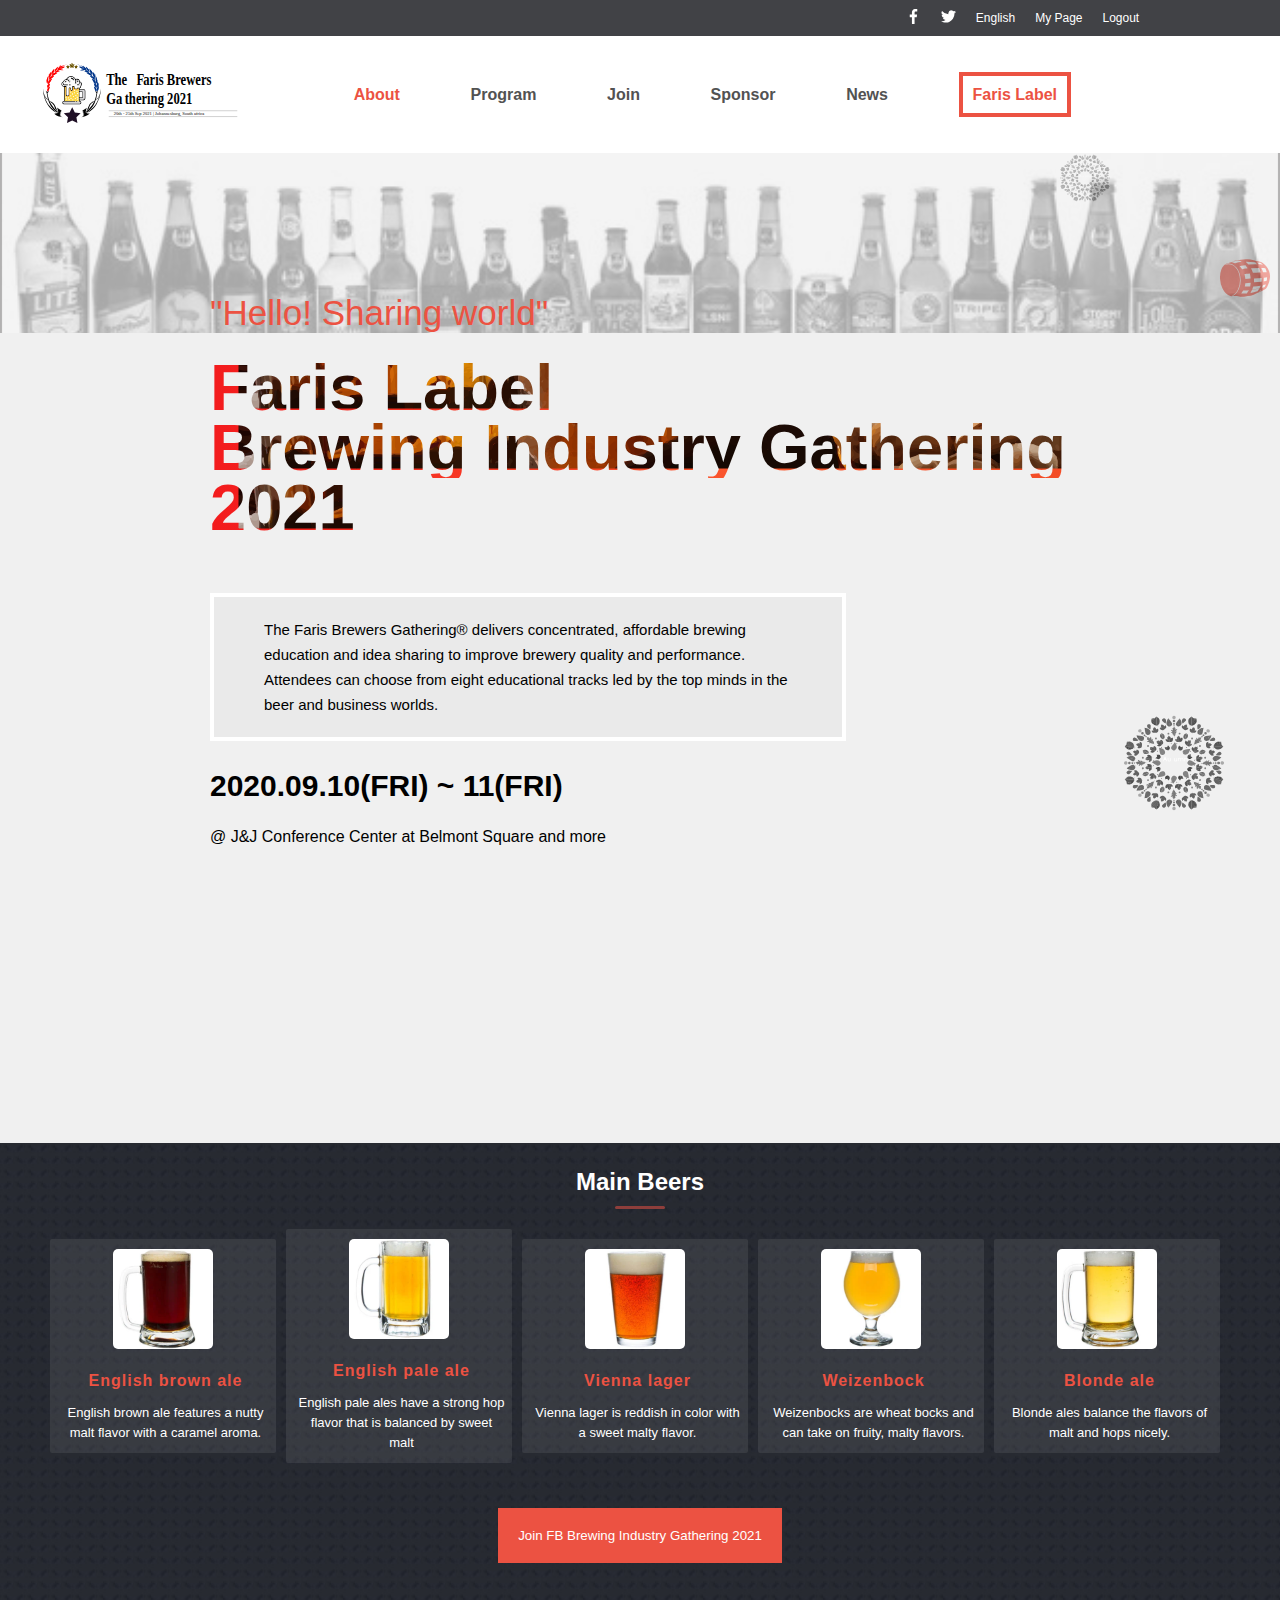
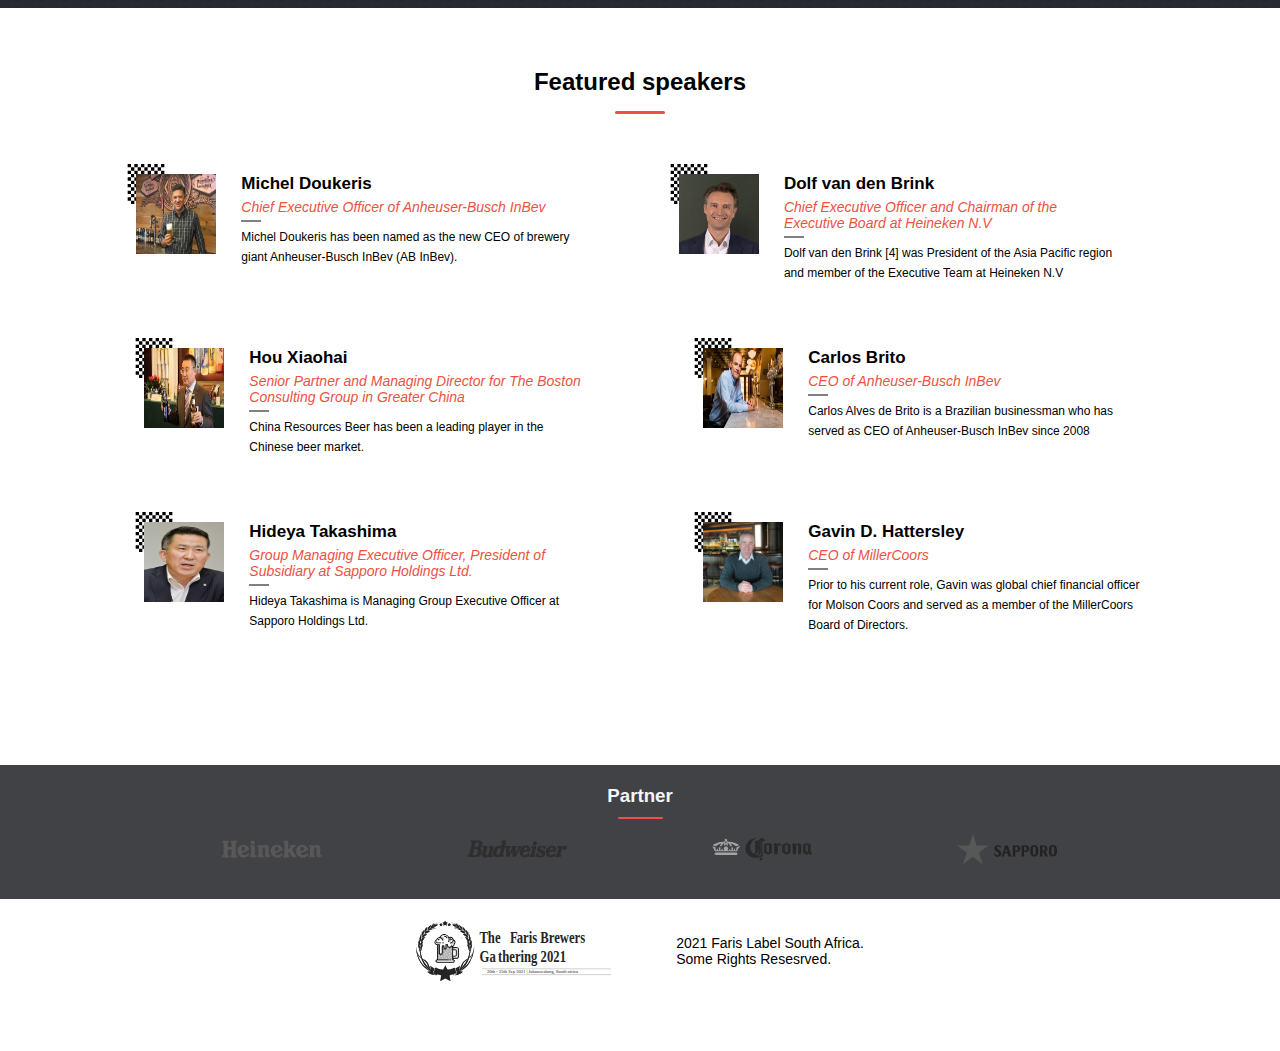
<file: index.html>
<!DOCTYPE html>
<html lang="en">
<head>
    <meta charset="UTF-8">
    <meta http-equiv="X-UA-Compatible" content="IE=edge">
    <meta name="viewport" content="width=device-width, initial-scale=1.0">
    <title>Document</title>
    <link rel="preconnect" href="https://fonts.googleapis.com">
    <link rel="preconnect" href="https://fonts.gstatic.com" crossorigin>
    <link href="https://fonts.googleapis.com/css2?family=Lato&display=swap" rel="stylesheet">
    <link href="https://fonts.googleapis.com/css2?family=Lato:ital,wght@0,400;0,700;1,700&display=swap" rel="stylesheet">
    <link href="https://fonts.googleapis.com/css2?family=Lato:ital,wght@0,700;1,400;1,700&display=swap" rel="stylesheet">
    <link href="https://fonts.googleapis.com/css2?family=Lato:wght@400;700&display=swap" rel="stylesheet">
    <link rel="stylesheet" href="style/home-page.css">
</head>
<body>
    <header>
        <nav>
            <ul>
                <li>
                    <a href="#">
                        <img src="./images/facebook.svg" alt="an image of a facebook icon">
                    </a>
                </li>

                <li>
                    <a href="#">
                        <img src="./images/twitter.svg" alt="an image of the twitter logo">
                    </a>
                </li>

                <li>
                    <a href="#">
                        English
                    </a>
                </li>

                <li>
                    <a href="#">
                        My Page
                    </a>
                </li>

                <li>
                    <a href="#">
                        Logout   
                    </a>
                </li>
            </ul>
        </nav>
            

        <nav id="bottom-section">
            <a href="index.html">
                <img src="./images/logo2.svg" alt="an image of the Faris Label logo">
            </a>
            <ul>
                <li>
                    <a href="about.html" id="about">
                        About
                    </a>
                </li>

                <li>
                    <a href="#" class="nav-item">
                        Program
                    </a>
                </li>

                <li>
                    <a href="#" class="nav-item">
                        Join
                    </a>
                </li>

                <li>
                    <a href="#" class="nav-item">
                        Sponsor
                    </a>
                </li>

                <li>
                    <a href="#" class="nav-item">
                        News
                    </a>
                </li>

                <li>
                    <a href="#" class="homelink">
                        Faris Label
                    </a> 
                </li>
            </ul>           
        </nav> 
    </header>

    <section id="menu-container">
    </section>

    <section id="intro">
        <div class="img-con">
            <button type="button" id="menu-icon">
                <img src="./images/menu.svg" alt="menu icon" class="menu-icon">
            </button>
        </div>
        <div class="intro-con">
            <p class="welcome-message">
                "Hello! Sharing world"
            </p>
            <div class="label">
                <h1>
                    Faris Label
                </h1>
                <h1>
                    Brewing Industry Gathering
                </h1>
                <h1>
                    2021
                </h1>
            </div>
            
            <div class="details">
                <p class="description">
                    The Faris Brewers Gathering® delivers concentrated, affordable brewing education and idea sharing to improve brewery quality and performance. Attendees can choose from eight educational tracks led by the top minds in the beer and business worlds.
                </p>
                
                <h2>
                    2020.09.10(FRI) ~ 11(FRI)
                </h2>
                
                <p>
                    @ J&J Conference Center at Belmont Square and more
                </p>
            </div>  
        </div>

    </section>

    <section id="catering">
<h2>
    Main Beers
</h2>
<hr>

<div class="catering-con">
    <div class="beer-selection-con">
        <img src="./images/english-brown-ale.webp" alt="a picture of english brown ale beer">
        <h3>
            English brown ale
        </h3>
        <p>
            English brown ale features a nutty malt flavor with a caramel aroma.
        </p>
    </div>
    
    <div class="beer-selection-con">
        <img src="./images/english-pale-ale.webp" alt="a picture of english pale ale beer">
        <h3>
            English pale ale
        </h3>
        <p>
            English pale ales have a strong hop flavor that is balanced by sweet malt
        </p>
    </div>
    
    <div class="beer-selection-con">
        <img src="./images/vienna-lager.webp" alt="a picture of vienna lager beer">
        <h3>
            Vienna lager
        </h3>
        <p>
            Vienna lager is reddish in color with a sweet malty flavor.
        </p>
    </div>
    
    <div class="beer-selection-con">
        <img src="./images/weizenbock.webp" alt="a picture of weizenbock beer">
        <h3>
            Weizenbock
        </h3>
        <p>
            Weizenbocks are wheat bocks and can take on fruity, malty flavors.
        </p>
    </div>
    
    <div class="beer-selection-con">
        <img src="./images/blonde-ale.webp" alt="a picture of blonde ale beer">
        <h3>
            Blonde ale
        </h3>
        <p>
            Blonde ales balance the flavors of malt and hops nicely.
        </p>
    </div>
</div>


<button type="button">
        Join FB Brewing Industry Gathering 2021
</button>
    </section>

    <section id="featured-speakers">

    </section>

<section id="footer-section">
    <footer>
        <h3>
            Partner
        </h3>
        <hr>
    
        <div id="partner-con">
            <img src="./images/heineken.svg" alt="" class="p-img">
            <img src="./images/budweiser.svg" alt="" class="p-img">
            <img src="./images/corona.svg" alt="" class="p-img">
            <img src="./images/Sapporo.svg" alt="" class="p-img">
        </div>
    </footer>
    
    <div id="l-section">
    <img src="./images/logo-alt.svg" alt="a grey scale picture of the faris label logo">
    <div class="l-d">
    <p>
    2021 Faris Label South Africa.
    </p>
    Some Rights Resesrved.
    <p>
    
    </p>
    </div>
    </div>
</section>

<script src="./script.js" type="text/javascript"></script>
</body>
</html>
</file>
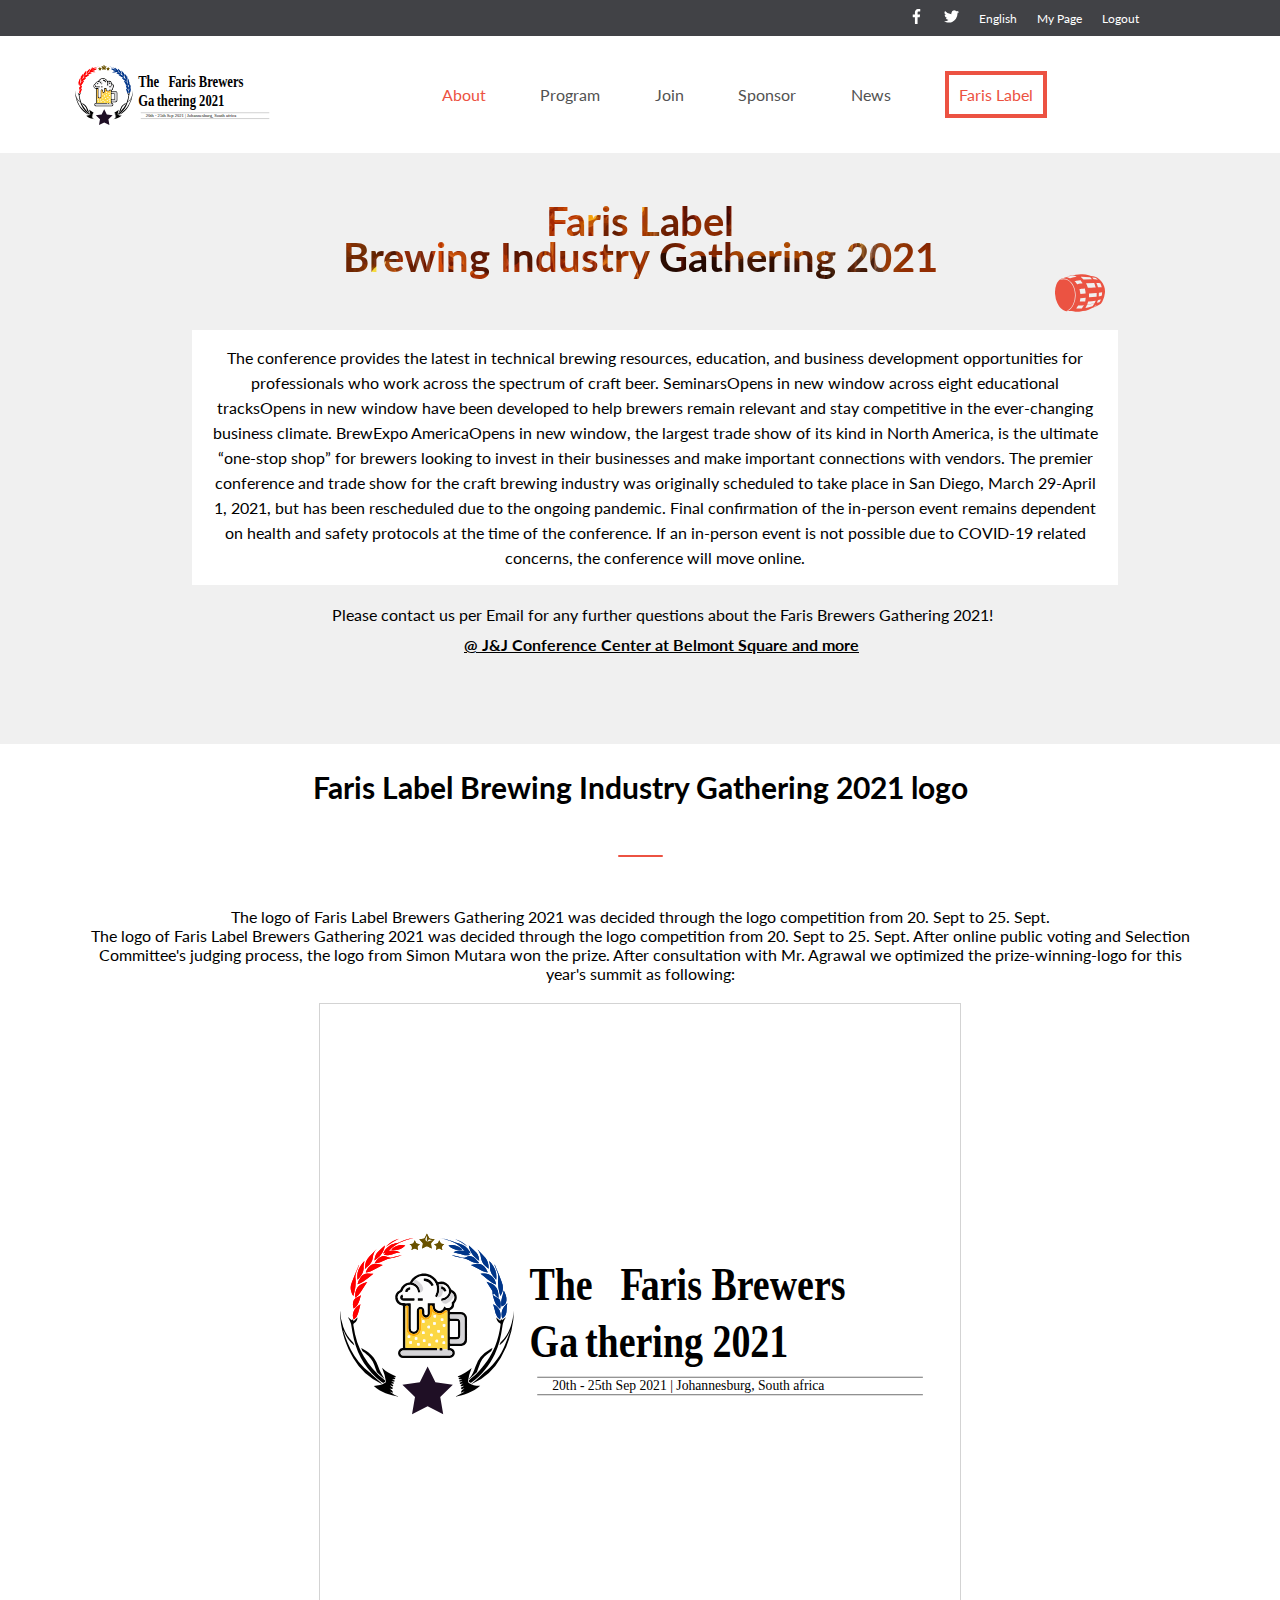
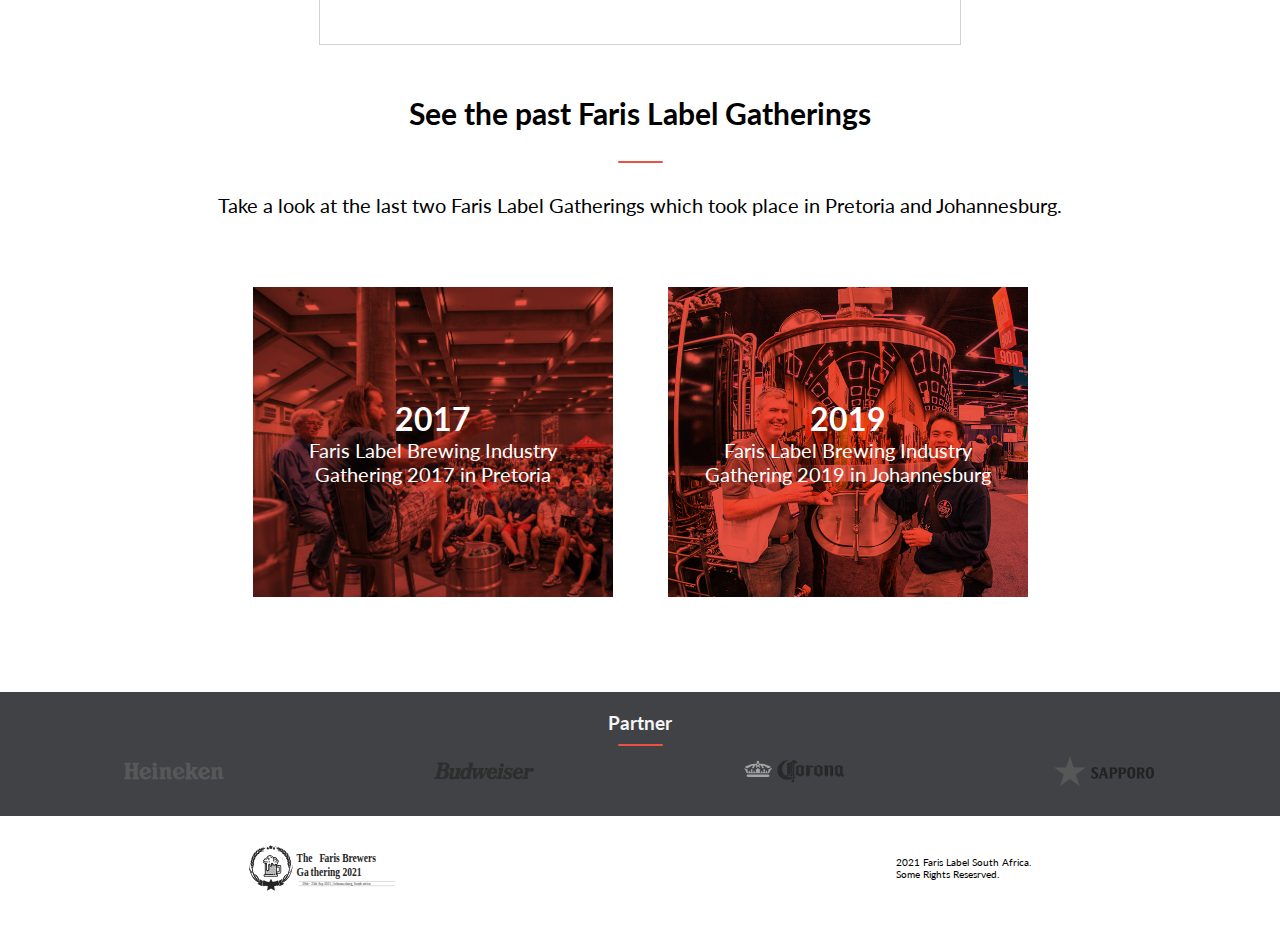
<file: about.html>
<!DOCTYPE html>
<html lang="en">
<head>
    <meta charset="UTF-8">
    <meta http-equiv="X-UA-Compatible" content="IE=edge">
    <meta name="viewport" content="width=device-width, initial-scale=1.0">
    <title>Document</title>
    <link rel="preconnect" href="https://fonts.googleapis.com">
    <link rel="preconnect" href="https://fonts.gstatic.com" crossorigin>
    <link href="https://fonts.googleapis.com/css2?family=Lato&display=swap" rel="stylesheet">
    <link href="https://fonts.googleapis.com/css2?family=Lato:ital,wght@0,400;0,700;1,700&display=swap" rel="stylesheet">
    <link href="https://fonts.googleapis.com/css2?family=Lato:ital,wght@0,700;1,400;1,700&display=swap" rel="stylesheet">
    <link href="https://fonts.googleapis.com/css2?family=Lato:wght@400;700&display=swap" rel="stylesheet">
    <link rel="stylesheet" href="./style/about.css">
</head>
<body>
    <header>
        <ul>
            <li>
                <img src="./images/facebook.svg" alt="an image of a facebook icon">
            </li>

            <li>
                <img src="./images/twitter.svg" alt="an image of the twitter logo">
            </li>

            <li>
                English
            </li>

            <li>
                My Page
            </li>

            <li>
                Logout
            </li>
        </ul>

    <section id="bottom-section">
        <img src="./images/logo2.svg" alt="an image of the Faris Label logo">
        <ul>
            <li class="about">
                About
            </li>

            <li>
                Program
            </li>

            <li>
                Join
            </li>

            <li>
                Sponsor
            </li>

            <li>
                News
            </li>

            <li>
                <a href="index.html" class="homelink">
                    Faris Label
                </a> 
            </li>
        </ul>
                  
    </section> 
</header>

<section id="menu-container">  
</section>

    <section id="intro">
        <div class="img-con">
            <button type="button" id="menu-icon">
                <img src="./images/menu.svg" alt="menu icon" class="menu-icon">
            </button>
        </div>
<p class="welcome-message">
    "Hello! Sharing world"
</p>
<div class="label">
    <h1>
        Faris Label
    </h1>
    <h1>
        Brewing Industry Gathering 2021
    </h1>
</div>

<div class="details">
    <p class="description">
        The Faris Brewers Gathering
 hosts world-class events for the professional brewing community and craft beer enthusiasts. Faris Brewers Gathering, South Africa’s largest craft brewing industry gathering, and our events work to showcase the diverse beers that make South Africa the world’s greatest brewing nation.
    </p>

    <p class="a-description">
        The conference provides the latest in technical brewing resources, education, and business development opportunities for professionals who work across the spectrum of craft beer. SeminarsOpens in new window across eight educational tracksOpens in new window have been developed to help brewers remain relevant and stay competitive in the ever-changing business climate. BrewExpo AmericaOpens in new window, the largest trade show of its kind in North America, is the ultimate “one-stop shop” for brewers looking to invest in their businesses and make important connections with vendors.

The premier conference and trade show for the craft brewing industry was originally scheduled to take place in San Diego, March 29-April 1, 2021, but has been rescheduled due to the ongoing pandemic. Final confirmation of the in-person event remains dependent on health and safety protocols at the time of the conference. If an in-person event is not possible due to COVID-19 related concerns, the conference will move online.
    </p>
    
    <p class="d-d">
        Please contact us per Email for any further questions about the Faris Brewers Gathering 2021!
    </p>
    
    <u>
        <strong>
            @ J&J Conference Center at Belmont Square and more
        </strong>
        
    </u>
</div>
    </section>

    <section id="logo">
<h3>
    Faris Label
Brewing Industry Gathering 2021 logo
</h3>
<hr>
<p class="home-d">
    The logo of Faris Label Brewers Gathering 2021 was decided through the logo competition from 20. Sept to 25. Sept.
</p>

<p class="about-d">
    The logo of Faris Label Brewers Gathering 2021 was decided through the logo competition from 20. Sept to 25. Sept. After online public voting and Selection Committee's judging process, the logo from Simon Mutara won the prize.
    After consultation with Mr. Agrawal we optimized the prize-winning-logo for this year's summit as following:
</p>

<img src="./images/logo2.svg" alt="a picture of the faris label logo">
    </section>

    <section id="gatherings">
<h3>
    See the past Faris Label Gatherings
</h3>

<hr>

<p>
    Take a look at the last two Faris Label Gatherings which took place in Pretoria and Johannesburg.
</p>

<article class="event-con">
    <div id="event-1">
        <h1>
            2017
        </h1>
        <p>
            Faris Label
            Brewing Industry Gathering 2017 in Pretoria
        </p>
    </div>
    
    <div id="event-2">
        <h1>
            2019
        </h1>
        <p>
            Faris Label
            Brewing Industry Gathering 2019 in Johannesburg
        </p>
    </div>
</article>

    </section>

    <footer>
        <h3>
            Partner
        </h3>
        <hr>

        <div id="partner-con">
            <img src="./images/heineken.svg" alt="" class="p-img">
            <img src="./images/budweiser.svg" alt="" class="p-img">
            <img src="./images/corona.svg" alt="" class="p-img">
            <img src="./images/Sapporo.svg" alt="" class="p-img">
        </div>
    </footer>

    <div id="l-section">
<img src="./images/logo-alt.svg" alt="a grey scale picture of the faris label logo">
<div class="l-d">
    <p>
2021 Faris Label South Africa.
    </p>
Some Rights Resesrved.
    <p>

    </p>
</div>
    </div>

<script src="./script.js"></script>
</body>
</html>
</file>
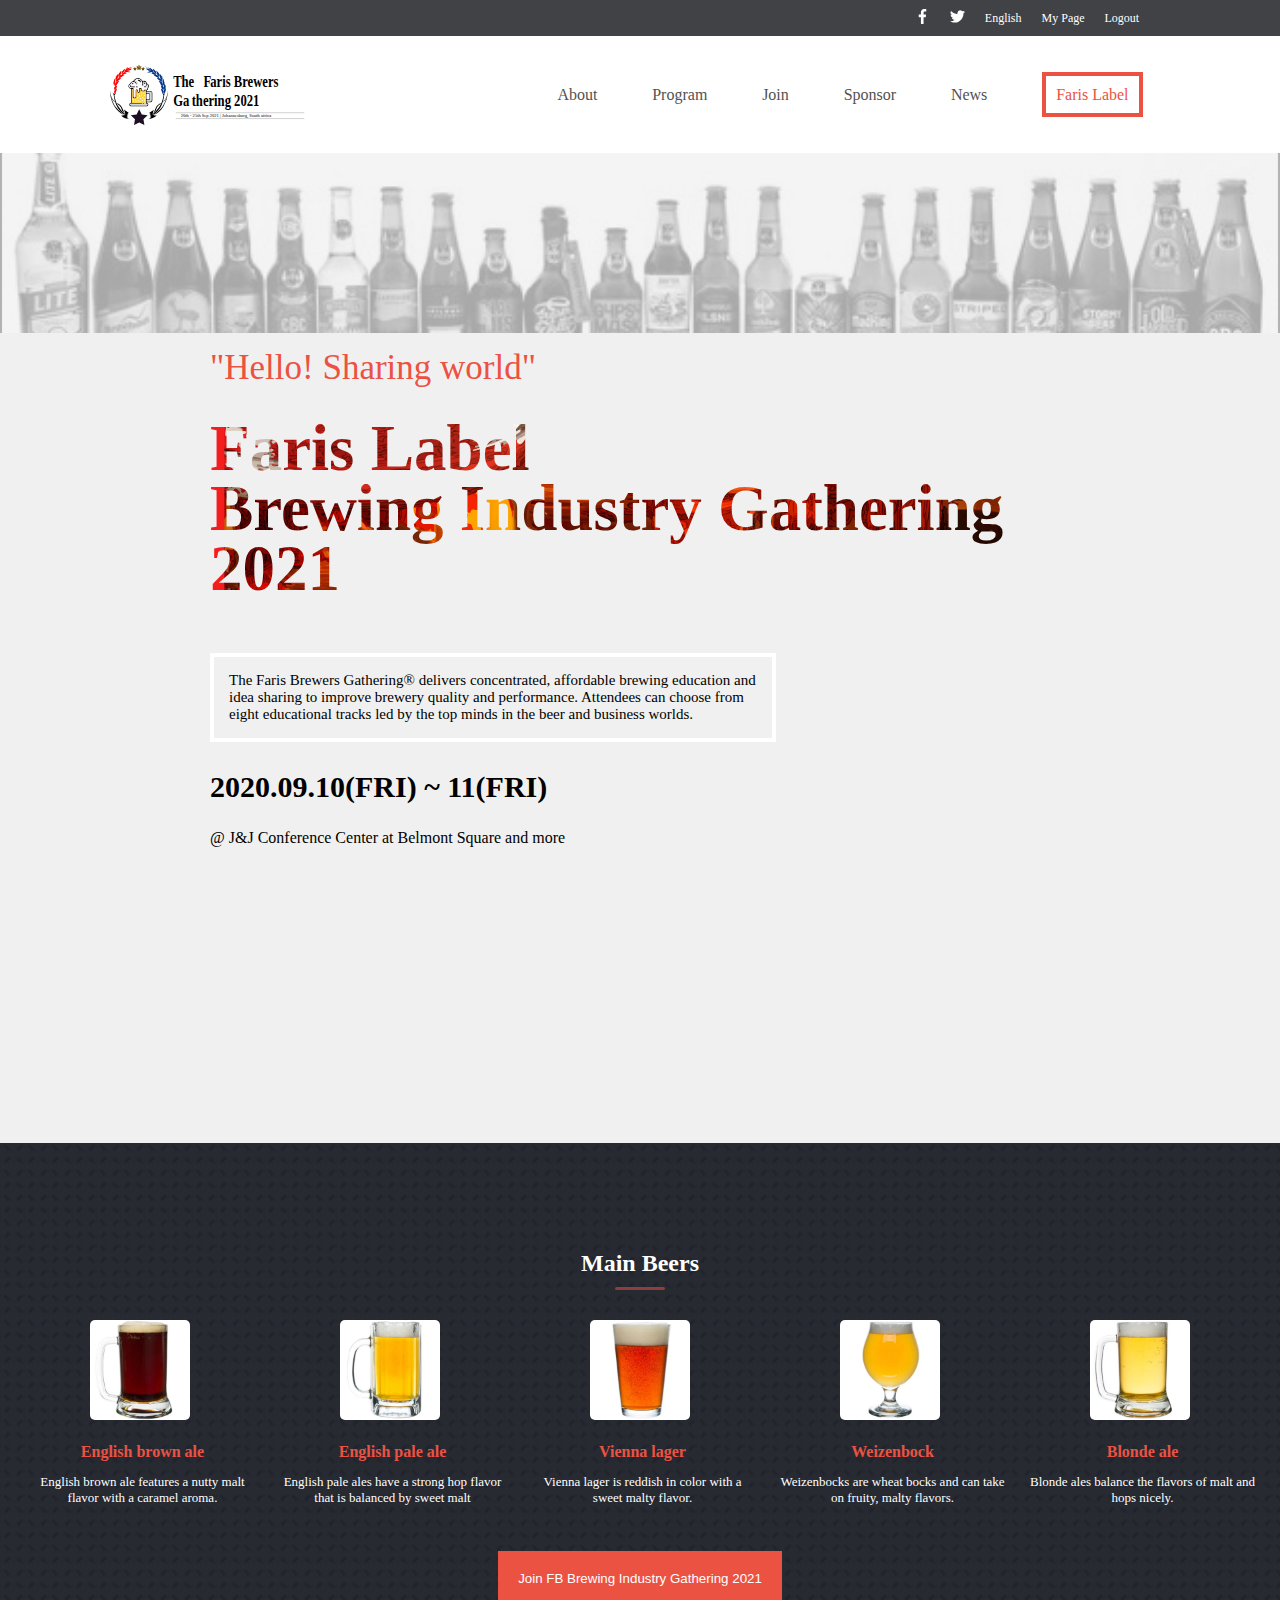
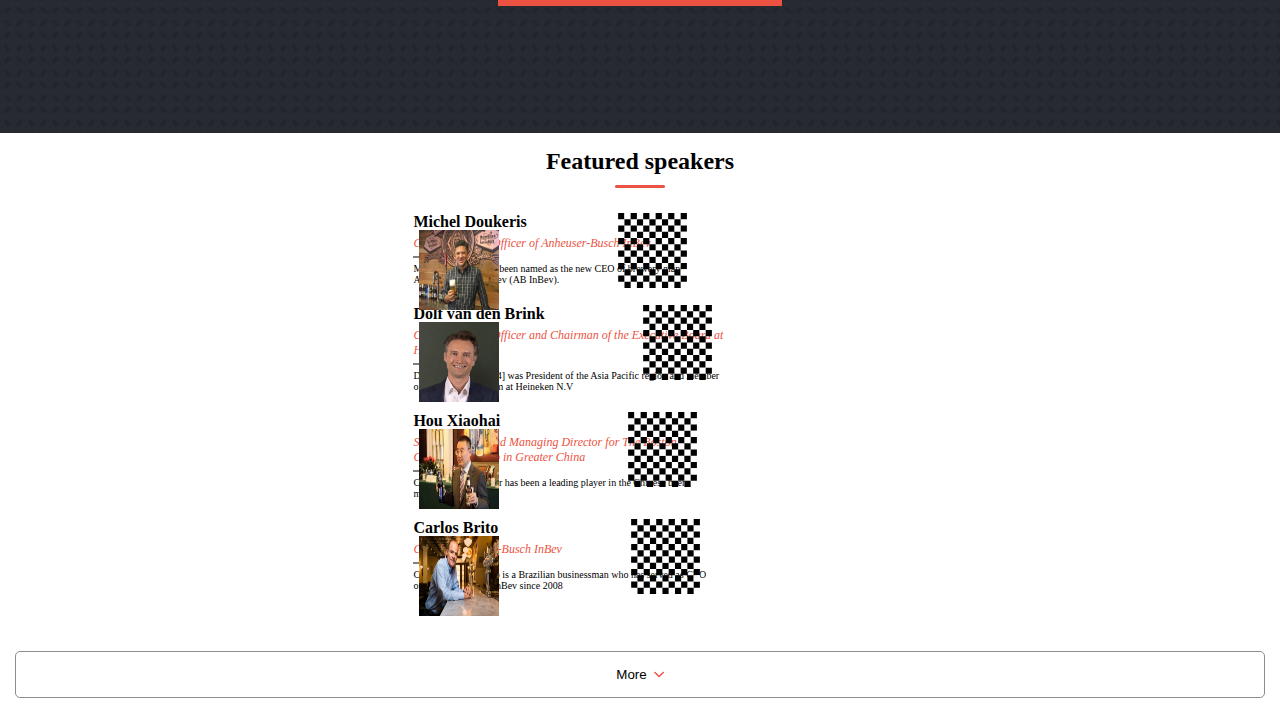
<file: pages/home.html>
<!DOCTYPE html>
<html lang="en">
<head>
    <meta charset="UTF-8">
    <meta http-equiv="X-UA-Compatible" content="IE=edge">
    <meta name="viewport" content="width=device-width, initial-scale=1.0">
    <title>Document</title>
    <link rel="stylesheet" href="./style/home-page.css">
</head>
<body>
    <header>
            <ul>
                <li>
                    <img src="./images/facebook.svg" alt="an image of a facebook icon">
                </li>

                <li>
                    <img src="./images/twitter.svg" alt="an image of the twitter logo">
                </li>

                <li>
                    English
                </li>

                <li>
                    My Page
                </li>

                <li>
                    Logout
                </li>
            </ul>

        <section id="bottom-section">
            <img src="./images/logo2.svg" alt="an image of the Faris Label logo">
            <nav>
                <li>
                    About
                </li>

                <li>
                    Program
                </li>

                <li>
                    Join
                </li>

                <li>
                    Sponsor
                </li>

                <li>
                    News
                </li>

                <li>
                    <a href="#" class="homelink">
                        Faris Label
                    </a> 
                </li>
            </nav>
                      
        </section> 
    </header>

    <section id="intro">
        <div class="img-con">
            <img src="./images/menu.svg" alt="menu icon" id="menu-icon">
        </div>
        <div class="intro-con">
            <p class="welcome-message">
                "Hello! Sharing world"
            </p>
            <div class="label">
                <h1>
                    Faris Label
                </h1>
                <h1>
                    Brewing Industry Gathering
                </h1>
                <h1>
                    2021
                </h1>
            </div>
            
            <div class="details">
                <p class="description">
                    The Faris Brewers Gathering® delivers concentrated, affordable brewing education and idea sharing to improve brewery quality and performance. Attendees can choose from eight educational tracks led by the top minds in the beer and business worlds.
                </p>
                
                <h2>
                    2020.09.10(FRI) ~ 11(FRI)
                </h2>
                
                <p>
                    @ J&J Conference Center at Belmont Square and more
                </p>
            </div>  
        </div>

    </section>

    <section id="catering">
<h2>
    Main Beers
</h2>
<hr>

<div class="catering-con">
    <div class="beer-selection-con">
        <img src="./images/english-brown-ale.webp" alt="a picture of english brown ale beer">
        <h3>
            English brown ale
        </h3>
        <p>
            English brown ale features a nutty malt flavor with a caramel aroma.
        </p>
    </div>
    
    <div class="beer-selection-con">
        <img src="./images/english-pale-ale.webp" alt="a picture of english pale ale beer">
        <h3>
            English pale ale
        </h3>
        <p>
            English pale ales have a strong hop flavor that is balanced by sweet malt
        </p>
    </div>
    
    <div class="beer-selection-con">
        <img src="./images/vienna-lager.webp" alt="a picture of vienna lager beer">
        <h3>
            Vienna lager
        </h3>
        <p>
            Vienna lager is reddish in color with a sweet malty flavor.
        </p>
    </div>
    
    <div class="beer-selection-con">
        <img src="./images/weizenbock.webp" alt="a picture of weizenbock beer">
        <h3>
            Weizenbock
        </h3>
        <p>
            Weizenbocks are wheat bocks and can take on fruity, malty flavors.
        </p>
    </div>
    
    <div class="beer-selection-con">
        <img src="./images/blonde-ale.webp" alt="a picture of blonde ale beer">
        <h3>
            Blonde ale
        </h3>
        <p>
            Blonde ales balance the flavors of malt and hops nicely.
        </p>
    </div>
</div>


<button>
        Join FB Brewing Industry Gathering 2021
</button>
    </section>

    <section id="featured-speakers">

<h2>
    Featured speakers
</h2>

<hr class="fh">

<article id="speakers-section">
    <div class="speaker-con">
            <div class="Gcon">
            <img src="./images/checker-pattern.svg" alt="" class="grid-img">
            <img src="./images/Michel Doukeris.jpeg" alt="a picture of Michel Doukeris" class="speaker-img">
            
        </div> 
         
        
        <div class="S-description">
        <h3>
            Michel Doukeris
        </h3>
        <i>
            Chief Executive Officer of Anheuser-Busch InBev
        </i>
        <hr>
        <p>
            Michel Doukeris has been named as the new CEO of brewery giant Anheuser-Busch InBev (AB InBev).
        </p>
        </div>
        </div>
        
        <div class="speaker-con">
            <div class="Gcon">
                <img src="./images/checker-pattern.svg" alt="" class="grid-img">
                <img src="./images/HEINEKEN-Dolf-van-den-Brink-Picture-06-2020-cropped.jpeg" alt="a picture of Dolf van den Brink" class="speaker-img">
                </div>

            <div class="S-description">
            <h3>
                Dolf van den Brink
            </h3>
            <i>
                Chief Executive Officer and Chairman of the Executive Board at Heineken N.V
            </i>
            <hr>
            <p>
                Dolf van den Brink [4] was President of the Asia Pacific region and member of the Executive Team at Heineken N.V
            </p>
            </div>
            </div>
        </div>
        
        <div class="speaker-con">
                <div class="Gcon">
                    <img src="./images/checker-pattern.svg" alt="" class="grid-img">
                    <img src="./images/Hou Xiaohai.jpeg" alt="a picture of Hou Xiaohai" class="speaker-img">
                    </div>
                
        
                <div class="S-description">
                <h3>
                    Hou Xiaohai
                </h3>
                <i>
                    Senior Partner and Managing Director for The Boston Consulting Group in Greater China
                </i>
                <hr>
                <p>
                    China Resources Beer has been a leading player in the Chinese beer market.
                </p>
                </div>
                </div>
            </div>
        
            <div class="speaker-con">
                    <div class="Gcon">
                        <img src="./images/checker-pattern.svg" alt="" class="grid-img">
                        <img src="./images/Carlos-Brito-750x457.jpeg" alt="a picture of Carlos Brito" class="speaker-img">
                        </div>

                    <div class="S-description">
                    <h3>
                        Carlos Brito
                    </h3>
                    <i>
                        CEO of Anheuser-Busch InBev
                    </i>
                    <hr>
                    <p>
                        Carlos Alves de Brito is a Brazilian businessman who has served as CEO of Anheuser-Busch InBev since 2008
                    </p>
                    </div>
                    </div>
                </div>
</article>

            <button class="b-s">
                More <img src="./images/down-arrow.svg" alt="image of down arrow">
            </button>
    </section>
</div>
</body>
</html>
</file>
<file: style/home-page.css>
* {
  margin: 0;
  padding: 0;
  border: 0;
}

body {
  font-family: 'Rajdhani', sans-serif;
}

header {
  display: none;
}

a {
  text-decoration: none;
  color: white;
}

#more-speakers {
  display: none;
  -ms-grid-columns: auto;
      grid-template-columns: auto;
  width: auto;
}

#speakers-section {
  width: 100%;
}

#menu {
  display: none;
  -webkit-box-orient: vertical;
  -webkit-box-direction: normal;
      -ms-flex-direction: column;
          flex-direction: column;
  -webkit-box-pack: start;
      -ms-flex-pack: start;
          justify-content: flex-start;
  -webkit-box-align: center;
      -ms-flex-align: center;
          align-items: center;
  height: 98vh;
  width: 100%;
  background-color: #414246;
  border-bottom-left-radius: 25px;
  border-bottom-right-radius: 25px;
}

#x-con {
  display: -webkit-box;
  display: -ms-flexbox;
  display: flex;
  -webkit-box-orient: horizontal;
  -webkit-box-direction: normal;
      -ms-flex-direction: row;
          flex-direction: row;
  -webkit-box-pack: end;
      -ms-flex-pack: end;
          justify-content: flex-end;
  -webkit-box-align: center;
      -ms-flex-align: center;
          align-items: center;
  width: 100%;
  background-color: transparent;
}

.b-s img {
  margin-left: 7px;
  width: 10px;
  height: 13px;
}

#x-con img {
  padding: 40px;
}

#menu nav {
  display: -webkit-box;
  display: -ms-flexbox;
  display: flex;
  -webkit-box-orient: vertical;
  -webkit-box-direction: normal;
      -ms-flex-direction: column;
          flex-direction: column;
  -ms-flex-pack: distribute;
      justify-content: space-around;
  -webkit-box-align: center;
      -ms-flex-align: center;
          align-items: center;
  height: 50%;
}

#menu nav li {
  list-style-type: none;
}

.nav-item {
  text-decoration: none;
  color: white;
  font-size: 16px;
}

.homelink {
  text-decoration: none;
  color: white;
  font-size: 16px;
  border: 5px solid white;
  padding: 10px;
}

#footer-section {
  display: none;
}

.intro-con {
  background: url("./images/woodcut.svg") left 36px bottom 310px no-repeat;
  background: url("./images/barrel-icon.svg") right 30px top 240px no-repeat;
  background: url("./images/tap.svg") left 60px bottom no-repeat;
  background: url("./images/f-leaf.svg") right 36px top 530px no-repeat;
  background-size: 50px 50px;
  padding-bottom: 70px;
}

#intro {
  background: url("./images/b-icon.svg") right 10px top 100px no-repeat, url("./images/f-leaf.svg") right 170px top 0 no-repeat;
  background-size: 50px 50px;
  background-color: #f0f0f0;
  padding-bottom: 90px;
}

.img-con {
  background-image: url("./images/beers-row.svg");
  background-size: cover;
  background-repeat: no-repeat;
  background-position-y: 60%;
  background-position-x: 2%;
  height: 20vh;
}

.img-con button {
  background-color: transparent;
}

.menu-icon {
  width: 25px;
  height: 25px;
  padding: 20px;
}

.welcome-message {
  font-size: 25px;
  color: #ec5242;
  padding: 10px 15px;
}

.label {
  display: -webkit-box;
  display: -ms-flexbox;
  display: flex;
  -webkit-box-orient: vertical;
  -webkit-box-direction: normal;
      -ms-flex-direction: column;
          flex-direction: column;
  -webkit-box-pack: center;
      -ms-flex-pack: center;
          justify-content: center;
  padding: 15px;
}

.label h1 {
  background-image: url("./images/h1-b1.svg");
  background-clip: inherit;
  -webkit-background-clip: text;
  -webkit-text-fill-color: transparent;
  color: transparent;
  background-size: cover;
  background-position-y: bottom;
  background-position-x: right;
  font-size: 40px;
  line-height: 36px;
}

.description {
  background-color: #eaeaea;
  width: auto;
  border: 4px solid white;
  padding: 15px 15px 15px;
  margin-top: 40px;
}

#intro h2 {
  line-height: 70px;
}

.details {
  padding-left: 15px;
  padding-right: 15px;
}

#catering {
  display: -webkit-box;
  display: -ms-flexbox;
  display: flex;
  -webkit-box-orient: vertical;
  -webkit-box-direction: normal;
      -ms-flex-direction: column;
          flex-direction: column;
  -webkit-box-pack: center;
      -ms-flex-pack: center;
          justify-content: center;
  -webkit-box-align: center;
      -ms-flex-align: center;
          align-items: center;
  background-image: url("./images/q.png");
  text-align: center;
  padding: 25px 20px;
}

#catering img {
  width: 50px;
  height: 50px;
  border-radius: 5px;
}

#catering button {
  padding: 20px;
  background-color: #ec5242;
  color: white;
  margin-top: 20px;
  margin-bottom: 20px;
}

.speaker-con hr {
  width: 20px;
  height: 2px;
  background-color: grey;
  margin-bottom: 5px;
}

#catering hr {
  border-radius: 5px;
  background-color: #8e3e3b;
  width: 50px;
  height: 3px;
  margin: 10px;
}

.beer-selection-con {
  display: -webkit-box;
  display: -ms-flexbox;
  display: flex;
  -webkit-box-orient: horizontal;
  -webkit-box-direction: normal;
      -ms-flex-direction: row;
          flex-direction: row;
  -webkit-box-pack: center;
      -ms-flex-pack: center;
          justify-content: center;
  -webkit-box-align: center;
      -ms-flex-align: center;
          align-items: center;
  margin-top: 10px;
  margin-bottom: 25px;
  gap: 3px;
  text-align: left;
  width: 100%;
  background-color: rgba(211, 211, 211, 0.105);
  padding: 15px 0;
  border-radius: 2px;
}

.beer-selection-con h3 {
  font-size: 16px;
  width: 25%;
  margin-left: 5px;
  color: #ec5242;
}

.beer-selection-con p {
  color: white;
  font-size: 13px;
  width: 50%;
  margin-left: 5px;
}

#featured-speakers {
  display: -webkit-box;
  display: -ms-flexbox;
  display: flex;
  -webkit-box-orient: vertical;
  -webkit-box-direction: normal;
      -ms-flex-direction: column;
          flex-direction: column;
  -webkit-box-pack: center;
      -ms-flex-pack: center;
          justify-content: center;
  -webkit-box-align: center;
      -ms-flex-align: center;
          align-items: center;
  text-align: center;
  padding: 15px;
}

.grid-img {
  position: absolute;
  top: 0;
  left: 0;
  width: 40px;
  height: 40px;
}

.fh {
  border-radius: 5px;
  background-color: #ec5242;
  width: 50px;
  height: 3px;
  margin: 15px;
}

.Gcon {
  position: relative;
  top: 0;
  left: -100px;
}

.speaker-img {
  position: absolute;
  top: 10px;
  left: 10px;
  width: 80px;
  height: 80px;
}

.speaker-con {
  display: -webkit-box;
  display: -ms-flexbox;
  display: flex;
  -webkit-box-orient: horizontal;
  -webkit-box-direction: normal;
      -ms-flex-direction: row;
          flex-direction: row;
  -webkit-box-pack: center;
      -ms-flex-pack: center;
          justify-content: center;
  -webkit-box-align: start;
      -ms-flex-align: start;
          align-items: flex-start;
  margin-bottom: 45px;
  margin-top: 15px;
  margin-left: 50px;
  height: auto;
  width: auto;
}

.speaker-con h3 {
  font-size: 16px;
  margin-bottom: 5px;
}

.speaker-con i {
  font-size: 12px;
  color: #ec5242;
  margin-bottom: 5px;
}

.speaker-con p {
  font-size: 10px;
  margin-bottom: 5px;
}

.S-description {
  display: -webkit-box;
  display: -ms-flexbox;
  display: flex;
  -webkit-box-orient: vertical;
  -webkit-box-direction: normal;
      -ms-flex-direction: column;
          flex-direction: column;
  -webkit-box-pack: justify;
      -ms-flex-pack: justify;
          justify-content: space-between;
  -webkit-box-align: start;
      -ms-flex-align: start;
          align-items: flex-start;
  text-align: left;
  width: 65%;
  margin-left: 15px;
}

.b-s {
  display: -webkit-box;
  display: -ms-flexbox;
  display: flex;
  -webkit-box-orient: horizontal;
  -webkit-box-direction: normal;
      -ms-flex-direction: row;
          flex-direction: row;
  -webkit-box-pack: center;
      -ms-flex-pack: center;
          justify-content: center;
  -webkit-box-align: center;
      -ms-flex-align: center;
          align-items: center;
  background-color: white;
  border: 1px solid #8d8d8d;
  border-radius: 5px;
  width: 100%;
  padding: 15px;
}

@media only screen and (min-width: 768px) {
  #menu {
    display: none;
  }
  #more-speakers {
    display: -ms-grid;
    display: grid;
    -ms-grid-columns: auto auto;
        grid-template-columns: auto auto;
    -webkit-column-gap: 35px;
            column-gap: 35px;
    width: 100%;
  }
  #speakers-section {
    display: -ms-grid;
    display: grid;
    -ms-grid-columns: 47% 47%;
        grid-template-columns: 47% 47%;
    -webkit-column-gap: 35px;
            column-gap: 35px;
    margin-top: 30px;
    margin-left: -10px;
    width: 100%;
  }
  #featured-speakers {
    padding: 0 100px;
    margin-top: 60px;
  }
  .menu-icon {
    display: none;
  }
  header {
    display: -webkit-box;
    display: -ms-flexbox;
    display: flex;
    -webkit-box-orient: vertical;
    -webkit-box-direction: normal;
        -ms-flex-direction: column;
            flex-direction: column;
    width: 100%;
  }
  header ul {
    display: -webkit-box;
    display: -ms-flexbox;
    display: flex;
    -webkit-box-orient: horizontal;
    -webkit-box-direction: normal;
        -ms-flex-direction: row;
            flex-direction: row;
    -webkit-box-pack: end;
        -ms-flex-pack: end;
            justify-content: flex-end;
    -webkit-box-align: center;
        -ms-flex-align: center;
            align-items: center;
    background-color: #414246;
    gap: 20px;
    padding-right: 11%;
    font-size: 12px;
    color: white;
    height: 4vh;
  }
  header ul li img {
    height: 15px;
    width: 15px;
  }
  li {
    list-style-type: none;
  }
  #bottom-section {
    display: -webkit-box;
    display: -ms-flexbox;
    display: flex;
    -webkit-box-orient: horizontal;
    -webkit-box-direction: normal;
        -ms-flex-direction: row;
            flex-direction: row;
    -ms-flex-pack: distribute;
        justify-content: space-around;
    -webkit-box-align: center;
        -ms-flex-align: center;
            align-items: center;
    height: 13vh;
  }
  #bottom-section img {
    height: 200px;
    width: 200px;
  }
  #bottom-section ul {
    display: -webkit-box;
    display: -ms-flexbox;
    display: flex;
    -webkit-box-orient: horizontal;
    -webkit-box-direction: normal;
        -ms-flex-direction: row;
            flex-direction: row;
    -ms-flex-pack: distribute;
        justify-content: space-around;
    -webkit-box-align: center;
        -ms-flex-align: center;
            align-items: center;
    background-color: transparent;
    width: 60%;
    font-size: 16px;
  }
  .nav-item {
    color: #525252;
    font-weight: 600;
  }
  .homelink {
    text-decoration: none;
    color: #ec5242;
    border: 4px solid #ec5242;
    padding: 10px;
    font-weight: 600;
  }
  #intro {
    height: 100vh;
  }
  .intro-con {
    background: url("./images/woodcut.svg") right 206px top 200px no-repeat;
    background: url("./images/barrel-icon.svg") left 747px bottom 180px no-repeat;
    background: url("./images/tap.svg") left 60px bottom no-repeat;
    background: url("./images/b-icon.svg") right -10px no-repeat;
    background: url("./images/f-leaf.svg") left 60px bottom 350px no-repeat;
    background: url("./images/f-leaf.svg") right 56px top 430px no-repeat;
    background-size: 100px 100px;
    margin-top: -50px;
    padding-left: 195px;
  }
  .label {
    background-size: cover;
    background-position-y: inherit;
    background-position-x: inherit;
  }
  .label h1 {
    font-size: 65px;
    line-height: 60px;
  }
  .welcome-message {
    font-size: 35px;
  }
  .description {
    background-color: #eaeaea;
    font-size: 15px;
    width: 50%;
    padding: 20px 50px;
    line-height: 25px;
  }
  .details h2 {
    font-size: 30px;
    margin-bottom: 7px;
    margin-top: 10px;
  }
  .catering-con {
    display: -webkit-box;
    display: -ms-flexbox;
    display: flex;
    -webkit-box-orient: horizontal;
    -webkit-box-direction: normal;
        -ms-flex-direction: row;
            flex-direction: row;
    -webkit-box-pack: center;
        -ms-flex-pack: center;
            justify-content: center;
    -webkit-box-align: center;
        -ms-flex-align: center;
            align-items: center;
  }
  #catering {
    height: auto;
    padding: 25px 50px;
  }
  #catering h2 {
    color: white;
  }
  #catering img {
    width: 100px;
    height: 100px;
    margin-bottom: 20px;
  }
  .beer-selection-con {
    display: -webkit-box;
    display: -ms-flexbox;
    display: flex;
    -webkit-box-orient: vertical;
    -webkit-box-direction: normal;
        -ms-flex-direction: column;
            flex-direction: column;
    -webkit-box-pack: center;
        -ms-flex-pack: center;
            justify-content: center;
    -webkit-box-align: center;
        -ms-flex-align: center;
            align-items: center;
    text-align: center;
    padding: 10px;
    border-right: transparent;
    background-color: rgba(211, 211, 211, 0.105);
    margin-right: 10px;
  }
  .beer-selection-con h3 {
    letter-spacing: 1px;
    font-size: 16px;
    width: 100%;
    margin-left: 5px;
    margin-bottom: 10px;
  }
  .beer-selection-con p {
    font-size: 13px;
    width: 100%;
    margin-left: 5px;
    line-height: 20px;
  }
  .Gcon {
    top: -10px;
    left: -100px;
  }
  .speaker-con {
    width: 100%;
    margin-left: 50px;
  }
  .grid-img {
    position: absolute;
    left: 0;
  }
  .speaker-con h3 {
    font-size: 17px;
    margin-bottom: 5px;
  }
  .speaker-con i {
    font-size: 14px;
    color: #ec5242;
    margin-bottom: 5px;
  }
  .speaker-con hr {
    width: 20px;
    height: 2px;
    background-color: grey;
    margin-bottom: 5px;
    line-height: 20px;
  }
  .speaker-con p {
    font-size: 12px;
    margin-bottom: 5px;
    line-height: 20px;
  }
  .b-s {
    display: none;
  }
  #footer-section {
    display: -webkit-box;
    display: -ms-flexbox;
    display: flex;
    -webkit-box-orient: vertical;
    -webkit-box-direction: normal;
        -ms-flex-direction: column;
            flex-direction: column;
    margin-top: 80px;
  }
  #footer-section footer {
    display: -webkit-box;
    display: -ms-flexbox;
    display: flex;
    -webkit-box-orient: vertical;
    -webkit-box-direction: normal;
        -ms-flex-direction: column;
            flex-direction: column;
    -webkit-box-pack: center;
        -ms-flex-pack: center;
            justify-content: center;
    -webkit-box-align: center;
        -ms-flex-align: center;
            align-items: center;
    background-color: #414246;
    padding: 20px 150px;
  }
  #footer-section footer h3 {
    color: whitesmoke;
  }
  #footer-section footer hr {
    border-radius: 5px;
    background-color: #ec5242;
    width: 45px;
    height: 2px;
    margin: 10px;
  }
  #partner-con {
    display: -webkit-box;
    display: -ms-flexbox;
    display: flex;
    -webkit-box-orient: horizontal;
    -webkit-box-direction: normal;
        -ms-flex-direction: row;
            flex-direction: row;
    -ms-flex-pack: distribute;
        justify-content: space-around;
    -webkit-box-align: space-around;
        -ms-flex-align: space-around;
            align-items: space-around;
    -ms-flex-wrap: wrap;
        flex-wrap: wrap;
    width: 100%;
    padding: 5px 150px;
  }
  .p-img {
    margin-right: 2px;
    margin-bottom: 10px;
    width: 100px;
  }
  #l-section {
    display: -webkit-box;
    display: -ms-flexbox;
    display: flex;
    -webkit-box-orient: horizontal;
    -webkit-box-direction: normal;
        -ms-flex-direction: row;
            flex-direction: row;
    -webkit-box-pack: center;
        -ms-flex-pack: center;
            justify-content: center;
    -webkit-box-align: center;
        -ms-flex-align: center;
            align-items: center;
    gap: 60px;
    height: 5vh;
    margin-top: 30px;
    font-size: 10px;
  }
  #l-section img {
    height: 200px;
    width: 200px;
  }
  .l-d {
    font-size: 14px;
  }
  #about {
    color: #ec5242;
    font-weight: 600;
  }
}
/*# sourceMappingURL=home-page.css.map */
</file>
<file: style/about.css>
* {
  margin: 0;
  padding: 0;
  border: 0;
}

header {
  display: none;
}

a {
  text-decoration: none;
}

body {
  font-family: 'Lato', sans-serif;
}

#menu {
  display: none;
  -webkit-box-orient: vertical;
  -webkit-box-direction: normal;
      -ms-flex-direction: column;
          flex-direction: column;
  -webkit-box-pack: start;
      -ms-flex-pack: start;
          justify-content: flex-start;
  -webkit-box-align: center;
      -ms-flex-align: center;
          align-items: center;
  position: fixed;
  height: 98vh;
  width: 100%;
  background-color: #414246;
  border-bottom-left-radius: 25px;
  border-bottom-right-radius: 25px;
}

#x-con {
  display: -webkit-box;
  display: -ms-flexbox;
  display: flex;
  -webkit-box-orient: horizontal;
  -webkit-box-direction: normal;
      -ms-flex-direction: row;
          flex-direction: row;
  -webkit-box-pack: end;
      -ms-flex-pack: end;
          justify-content: flex-end;
  -webkit-box-align: center;
      -ms-flex-align: center;
          align-items: center;
  width: 100%;
  background-color: transparent;
}

#x-con img {
  padding: 40px;
}

#menu nav {
  display: -webkit-box;
  display: -ms-flexbox;
  display: flex;
  -webkit-box-orient: vertical;
  -webkit-box-direction: normal;
      -ms-flex-direction: column;
          flex-direction: column;
  -ms-flex-pack: distribute;
      justify-content: space-around;
  -webkit-box-align: center;
      -ms-flex-align: center;
          align-items: center;
  height: 50%;
}

#menu nav li {
  list-style-type: none;
}

.nav-item {
  text-decoration: none;
  color: white;
  font-size: 16px;
}

.homelink {
  text-decoration: none;
  color: white;
  font-size: 16px;
  border: 5px solid white;
  padding: 16px;
}

#intro {
  background: url("./images/woodcut.svg") left 36px bottom 310px no-repeat, url("./images/barrel-icon.svg") right 200px top 320px no-repeat, url("./images/tap.svg") left 0 bottom 405px no-repeat, url("./images/f-leaf.svg") right 2px top 355px no-repeat, url("./images/b-icon.svg") right 280px top 90px no-repeat, url("./images/f-leaf.svg") right 50px top 140px no-repeat;
  background-size: 50px 50px;
  background-color: #f0f0f0;
  padding-bottom: 90px;
}

.img-con {
  display: -webkit-box;
  display: -ms-flexbox;
  display: flex;
  background-size: cover;
  background-repeat: no-repeat;
  background-position-y: 60%;
  background-position-x: 2%;
  height: 20vh;
}

.img-con button {
  height: 25px;
  background-color: transparent;
}

.menu-icon {
  width: 25px;
  height: 25px;
  padding: 20px;
}

.welcome-message {
  font-size: 25px;
  color: #ec5242;
  padding-top: 10px;
  padding-bottom: 10px;
  padding-left: 10px;
}

.label {
  display: -webkit-box;
  display: -ms-flexbox;
  display: flex;
  -webkit-box-orient: vertical;
  -webkit-box-direction: normal;
      -ms-flex-direction: column;
          flex-direction: column;
  -webkit-box-pack: center;
      -ms-flex-pack: center;
          justify-content: center;
  background-image: url("./images/h1-b1.svg");
  background-clip: inherit;
  -webkit-background-clip: text;
  -webkit-text-fill-color: transparent;
  color: transparent;
  background-size: cover;
  background-position-y: 60%;
  padding: 15px;
}

.label h1 {
  font-size: 40px;
  line-height: 36px;
}

.a-description {
  display: none;
}

.description {
  width: auto;
  padding: 15px 15px 15px;
  margin-top: 40px;
  background-color: white;
}

.details u {
  padding-left: 13px;
}

.d-d {
  margin-top: 20px;
  margin-bottom: 10px;
  width: 70%;
  line-height: 20px;
  padding-left: 15px;
}

.details {
  padding-left: 15px;
  padding-right: 15px;
}

#logo {
  display: -webkit-box;
  display: -ms-flexbox;
  display: flex;
  -webkit-box-orient: vertical;
  -webkit-box-direction: normal;
      -ms-flex-direction: column;
          flex-direction: column;
  -webkit-box-pack: center;
      -ms-flex-pack: center;
          justify-content: center;
  -webkit-box-align: center;
      -ms-flex-align: center;
          align-items: center;
  text-align: center;
  padding: 25px 15px;
}

#logo h2 {
  width: 70%;
}

footer hr {
  border-radius: 5px;
  background-color: #ec5242;
  width: 45px;
  height: 2px;
  margin: 10px;
}

#logo hr {
  border-radius: 5px;
  background-color: #ec5242;
  width: 45px;
  height: 2px;
  margin: 15px;
}

#logo p {
  width: 90%;
}

.about-d {
  display: none;
}

#logo img {
  padding: 20px;
  border: 1px solid lightgrey;
  margin-top: 20px;
}

#gatherings {
  display: -webkit-box;
  display: -ms-flexbox;
  display: flex;
  -webkit-box-orient: vertical;
  -webkit-box-direction: normal;
      -ms-flex-direction: column;
          flex-direction: column;
  -webkit-box-pack: center;
      -ms-flex-pack: center;
          justify-content: center;
  -webkit-box-align: center;
      -ms-flex-align: center;
          align-items: center;
  padding: 25px;
}

#gatherings hr {
  border-radius: 5px;
  background-color: #ec5242;
  width: 45px;
  height: 2px;
  margin: 15px;
}

#event-1 {
  display: -webkit-box;
  display: -ms-flexbox;
  display: flex;
  -webkit-box-orient: vertical;
  -webkit-box-direction: normal;
      -ms-flex-direction: column;
          flex-direction: column;
  -webkit-box-pack: center;
      -ms-flex-pack: center;
          justify-content: center;
  -webkit-box-align: center;
      -ms-flex-align: center;
          align-items: center;
  text-align: center;
  background-blend-mode: multiply;
  background-color: #ec5242;
  background-image: url("./images/event-1.jpeg");
  background-size: cover;
  height: 30vh;
  color: white;
  padding: 30px;
  margin-top: 20px;
  margin-bottom: 20px;
}

#event-2 {
  display: -webkit-box;
  display: -ms-flexbox;
  display: flex;
  -webkit-box-orient: vertical;
  -webkit-box-direction: normal;
      -ms-flex-direction: column;
          flex-direction: column;
  -webkit-box-pack: center;
      -ms-flex-pack: center;
          justify-content: center;
  -webkit-box-align: center;
      -ms-flex-align: center;
          align-items: center;
  text-align: center;
  background-blend-mode: multiply;
  background-color: #ec5242;
  background-image: url("./images/event-2.jpeg");
  background-size: cover;
  height: 30vh;
  color: white;
  padding: 30px;
}

footer {
  display: -webkit-box;
  display: -ms-flexbox;
  display: flex;
  -webkit-box-orient: vertical;
  -webkit-box-direction: normal;
      -ms-flex-direction: column;
          flex-direction: column;
  -webkit-box-pack: center;
      -ms-flex-pack: center;
          justify-content: center;
  -webkit-box-align: center;
      -ms-flex-align: center;
          align-items: center;
  background-color: #414246;
  padding: 20px;
}

footer h3 {
  color: whitesmoke;
}

#partner-con {
  display: -webkit-box;
  display: -ms-flexbox;
  display: flex;
  -webkit-box-orient: horizontal;
  -webkit-box-direction: normal;
      -ms-flex-direction: row;
          flex-direction: row;
  -ms-flex-pack: distribute;
      justify-content: space-around;
  -webkit-box-align: space-around;
      -ms-flex-align: space-around;
          align-items: space-around;
  -ms-flex-wrap: wrap;
      flex-wrap: wrap;
  width: 100%;
}

.p-img {
  margin-right: 2px;
  margin-bottom: 10px;
  width: 100px;
}

#l-section {
  display: -webkit-box;
  display: -ms-flexbox;
  display: flex;
  -webkit-box-orient: horizontal;
  -webkit-box-direction: normal;
      -ms-flex-direction: row;
          flex-direction: row;
  -ms-flex-pack: distribute;
      justify-content: space-around;
  -webkit-box-align: center;
      -ms-flex-align: center;
          align-items: center;
  font-size: 10px;
  height: 5vh;
  margin-top: 30px;
}

#l-section img {
  height: 150px;
  width: 150px;
}

@media only screen and (min-width: 768px) {
  #menu {
    display: none;
  }
  .menu-icon {
    display: none;
  }
  .img-con {
    display: none;
  }
  header {
    display: -webkit-box;
    display: -ms-flexbox;
    display: flex;
    -webkit-box-orient: vertical;
    -webkit-box-direction: normal;
        -ms-flex-direction: column;
            flex-direction: column;
    width: 100%;
  }
  header ul {
    display: -webkit-box;
    display: -ms-flexbox;
    display: flex;
    -webkit-box-orient: horizontal;
    -webkit-box-direction: normal;
        -ms-flex-direction: row;
            flex-direction: row;
    -webkit-box-pack: end;
        -ms-flex-pack: end;
            justify-content: flex-end;
    -webkit-box-align: center;
        -ms-flex-align: center;
            align-items: center;
    background-color: #414246;
    gap: 20px;
    padding-right: 11%;
    font-size: 12px;
    color: white;
    height: 4vh;
  }
  header ul li img {
    height: 15px;
    width: 15px;
  }
  li {
    list-style-type: none;
  }
  #bottom-section {
    display: -webkit-box;
    display: -ms-flexbox;
    display: flex;
    -webkit-box-orient: horizontal;
    -webkit-box-direction: normal;
        -ms-flex-direction: row;
            flex-direction: row;
    -ms-flex-pack: distribute;
        justify-content: space-around;
    -webkit-box-align: center;
        -ms-flex-align: center;
            align-items: center;
    height: 13vh;
  }
  #bottom-section img {
    height: 200px;
    width: 200px;
  }
  #bottom-section ul {
    display: -webkit-box;
    display: -ms-flexbox;
    display: flex;
    -webkit-box-orient: horizontal;
    -webkit-box-direction: normal;
        -ms-flex-direction: row;
            flex-direction: row;
    -ms-flex-pack: distribute;
        justify-content: space-around;
    -webkit-box-align: center;
        -ms-flex-align: center;
            align-items: center;
    background-color: transparent;
    width: 50%;
    color: #525252;
    font-size: 16px;
  }
  .homelink {
    text-decoration: none;
    color: #ec5242;
    border: 4px solid #ec5242;
    padding: 10px;
  }
  .about {
    color: #ec5242;
  }
  #intro {
    background: url("./images/woodcut.svg") left 166px bottom 460px no-repeat;
    background: url("./images/barrel-icon.svg") left 154px bottom 320px no-repeat;
    background: url("./images/tap.svg") left 75px bottom 380px no-repeat;
    background: url("./images/f-leaf.svg") right 56px top 250px no-repeat;
    background: url("./images/b-icon.svg") right 175px top 115px no-repeat;
    background-size: 50px 50px;
    background-color: #f0f0f0;
    text-align: center;
  }
  .welcome-message {
    display: none;
  }
  .description {
    display: none;
  }
  .a-description {
    display: -webkit-box;
    display: -ms-flexbox;
    display: flex;
    line-height: 25px;
    width: 70%;
    padding: 15px 15px 15px;
    margin-top: 40px;
    background-color: white;
  }
  .details {
    display: -webkit-box;
    display: -ms-flexbox;
    display: flex;
    -webkit-box-orient: vertical;
    -webkit-box-direction: normal;
        -ms-flex-direction: column;
            flex-direction: column;
    -webkit-box-pack: center;
        -ms-flex-pack: center;
            justify-content: center;
    -webkit-box-align: center;
        -ms-flex-align: center;
            align-items: center;
    width: 100%;
  }
  .d-d {
    width: auto;
  }
  #logo h3 {
    font-size: 30px;
  }
  #logo hr {
    border-radius: 5px;
    background-color: #ec5242;
    width: 45px;
    height: 2px;
    margin: 50px;
  }
  #logo img {
    width: 600px;
    height: 600px;
  }
  .about-d {
    display: -webkit-box;
    display: -ms-flexbox;
    display: flex;
  }
  .home-d p {
    display: none;
  }
  #gatherings h3 {
    font-size: 30px;
  }
  #gatherings p {
    font-size: 20px;
  }
  #gatherings hr {
    margin: 30px;
  }
  .event-con {
    display: -webkit-box;
    display: -ms-flexbox;
    display: flex;
    -webkit-box-orient: horizontal;
    -webkit-box-direction: normal;
        -ms-flex-direction: row;
            flex-direction: row;
    -webkit-box-pack: center;
        -ms-flex-pack: center;
            justify-content: center;
    -webkit-box-align: center;
        -ms-flex-align: center;
            align-items: center;
    margin-top: 50px;
    margin-bottom: 50px;
  }
  #event-1 {
    margin-right: 55px;
    width: 300px;
    height: 250px;
  }
  #event-2 {
    width: 300px;
    height: 250px;
  }
  .label {
    padding-top: 50px;
  }
}
/*# sourceMappingURL=about.css.map */
</file>
<file: pages/style/home-page.css>
* {
  margin: 0;
  padding: 0;
  border: 0;
}

header {
  display: none;
}

#intro {
  background-color: #f0f0f0;
  padding-bottom: 90px;
}

.img-con {
  background-image: url("./images/beers-row.svg");
  background-size: cover;
  background-repeat: no-repeat;
  background-position-y: 60%;
  background-position-x: 2%;
  height: 20vh;
}

#menu-icon {
  width: 25px;
  height: 25px;
  padding: 20px;
}

.welcome-message {
  font-size: 25px;
  color: #ec5242;
  padding-top: 10px;
  padding-bottom: 10px;
  padding: 15px;
}

.label {
  display: -webkit-box;
  display: -ms-flexbox;
  display: flex;
  -webkit-box-orient: vertical;
  -webkit-box-direction: normal;
      -ms-flex-direction: column;
          flex-direction: column;
  -webkit-box-pack: center;
      -ms-flex-pack: center;
          justify-content: center;
  background-image: url("./images/h1-b.svg");
  background-clip: text;
  -webkit-background-clip: text;
  -webkit-text-fill-color: transparent;
  color: transparent;
  background-size: cover;
  background-position-y: center;
  padding: 15px;
}

.label h1 {
  font-size: 40px;
  line-height: 36px;
}

.description {
  width: auto;
  border: 4px solid white;
  padding: 15px 15px 15px;
  margin-top: 40px;
}

#intro h2 {
  line-height: 70px;
}

.details {
  padding-left: 15px;
  padding-right: 15px;
}

#catering {
  display: -webkit-box;
  display: -ms-flexbox;
  display: flex;
  -webkit-box-orient: vertical;
  -webkit-box-direction: normal;
      -ms-flex-direction: column;
          flex-direction: column;
  -webkit-box-pack: center;
      -ms-flex-pack: center;
          justify-content: center;
  -webkit-box-align: center;
      -ms-flex-align: center;
          align-items: center;
  background-image: url("./images/q.png");
  text-align: center;
  padding: 25px 15px;
}

#catering img {
  width: 50px;
  height: 50px;
  border-radius: 5px;
}

#catering button {
  padding: 20px;
  background-color: #ec5242;
  color: white;
  margin-top: 20px;
  margin-bottom: 20px;
}

#catering hr {
  border-radius: 5px;
  background-color: #8E3E3B;
  width: 50px;
  height: 3px;
  margin: 10px;
}

.beer-selection-con {
  display: -webkit-box;
  display: -ms-flexbox;
  display: flex;
  -webkit-box-orient: horizontal;
  -webkit-box-direction: normal;
      -ms-flex-direction: row;
          flex-direction: row;
  -webkit-box-pack: center;
      -ms-flex-pack: center;
          justify-content: center;
  -webkit-box-align: center;
      -ms-flex-align: center;
          align-items: center;
  margin-top: 10px;
  margin-bottom: 15px;
  gap: 3px;
  text-align: left;
  width: 100%;
}

.beer-selection-con h3 {
  font-size: 16px;
  width: 25%;
  margin-left: 5px;
  color: #ec5242;
}

.beer-selection-con p {
  color: white;
  font-size: 13px;
  width: 50%;
  margin-left: 5px;
}

#featured-speakers {
  display: -webkit-box;
  display: -ms-flexbox;
  display: flex;
  -webkit-box-orient: vertical;
  -webkit-box-direction: normal;
      -ms-flex-direction: column;
          flex-direction: column;
  -webkit-box-pack: center;
      -ms-flex-pack: center;
          justify-content: center;
  -webkit-box-align: center;
      -ms-flex-align: center;
          align-items: center;
  text-align: center;
  padding: 15px;
}

.grid-img {
  position: absolute;
  width: 75px;
  height: 75px;
}

.fh {
  border-radius: 5px;
  background-color: #ec5242;
  width: 50px;
  height: 3px;
  margin: 10px;
}

.Gcon {
  position: relative;
  top: 0;
  left: 0;
}

.speaker-img {
  position: absolute;
  top: 17px;
  left: 21px;
  width: 80px;
  height: 80px;
}

.speaker-con {
  display: -webkit-box;
  display: -ms-flexbox;
  display: flex;
  -webkit-box-orient: horizontal;
  -webkit-box-direction: normal;
      -ms-flex-direction: row;
          flex-direction: row;
  -webkit-box-pack: justify;
      -ms-flex-pack: justify;
          justify-content: space-between;
  -webkit-box-align: start;
      -ms-flex-align: start;
          align-items: flex-start;
  margin-bottom: 15px;
  margin-top: 15px;
  height: auto;
  width: 100%;
}

.speaker-con h3 {
  font-size: 16px;
  margin-bottom: 5px;
}

.speaker-con i {
  font-size: 12px;
  color: #ec5242;
  margin-bottom: 5px;
}

.speaker-con hr {
  width: 20px;
  height: 2px;
  background-color: grey;
  margin-bottom: 5px;
}

.speaker-con p {
  font-size: 10px;
  margin-bottom: 5px;
}

.S-description {
  display: -webkit-box;
  display: -ms-flexbox;
  display: flex;
  -webkit-box-orient: vertical;
  -webkit-box-direction: normal;
      -ms-flex-direction: column;
          flex-direction: column;
  -webkit-box-pack: justify;
      -ms-flex-pack: justify;
          justify-content: space-between;
  -webkit-box-align: start;
      -ms-flex-align: start;
          align-items: flex-start;
  text-align: left;
  width: 65%;
  margin-left: 15px;
}

.b-s {
  display: -webkit-box;
  display: -ms-flexbox;
  display: flex;
  -webkit-box-orient: horizontal;
  -webkit-box-direction: normal;
      -ms-flex-direction: row;
          flex-direction: row;
  -webkit-box-pack: center;
      -ms-flex-pack: center;
          justify-content: center;
  -webkit-box-align: center;
      -ms-flex-align: center;
          align-items: center;
  background-color: white;
  border: 1px solid #8d8d8d;
  border-radius: 5px;
  width: 100%;
  padding: 15px;
  margin-top: 40px;
}

.b-s img {
  margin-left: 7px;
  width: 10px;
  height: 13px;
}

@media only screen and (min-width: 768px) {
  #menu-icon {
    display: none;
  }
  header {
    display: -webkit-box;
    display: -ms-flexbox;
    display: flex;
    -webkit-box-orient: vertical;
    -webkit-box-direction: normal;
        -ms-flex-direction: column;
            flex-direction: column;
    width: 100%;
  }
  header ul {
    display: -webkit-box;
    display: -ms-flexbox;
    display: flex;
    -webkit-box-orient: horizontal;
    -webkit-box-direction: normal;
        -ms-flex-direction: row;
            flex-direction: row;
    -webkit-box-pack: end;
        -ms-flex-pack: end;
            justify-content: flex-end;
    -webkit-box-align: center;
        -ms-flex-align: center;
            align-items: center;
    background-color: #414246;
    gap: 20px;
    padding-right: 11%;
    font-size: 12px;
    color: white;
    height: 4vh;
  }
  header ul li img {
    height: 15px;
    width: 15px;
  }
  li {
    list-style-type: none;
  }
  #bottom-section {
    display: -webkit-box;
    display: -ms-flexbox;
    display: flex;
    -webkit-box-orient: horizontal;
    -webkit-box-direction: normal;
        -ms-flex-direction: row;
            flex-direction: row;
    -ms-flex-pack: distribute;
        justify-content: space-around;
    -webkit-box-align: center;
        -ms-flex-align: center;
            align-items: center;
    height: 13vh;
  }
  #bottom-section img {
    height: 200px;
    width: 200px;
  }
  #bottom-section nav {
    display: -webkit-box;
    display: -ms-flexbox;
    display: flex;
    -webkit-box-orient: horizontal;
    -webkit-box-direction: normal;
        -ms-flex-direction: row;
            flex-direction: row;
    -ms-flex-pack: distribute;
        justify-content: space-around;
    -webkit-box-align: center;
        -ms-flex-align: center;
            align-items: center;
    width: 50%;
    color: #525252;
    font-size: 16px;
  }
  .homelink {
    text-decoration: none;
    color: #ec5242;
    border: 4px solid #ec5242;
    padding: 10px;
  }
  #intro {
    height: 100vh;
  }
  .intro-con {
    padding-left: 195px;
  }
  .label h1 {
    font-size: 65px;
    line-height: 60px;
  }
  .welcome-message {
    font-size: 35px;
  }
  .description {
    font-size: 15px;
    width: 50%;
  }
  .details h2 {
    font-size: 30px;
    margin-bottom: 7px;
    margin-top: 10px;
  }
  .catering-con {
    display: -webkit-box;
    display: -ms-flexbox;
    display: flex;
    -webkit-box-orient: horizontal;
    -webkit-box-direction: normal;
        -ms-flex-direction: row;
            flex-direction: row;
    -webkit-box-pack: center;
        -ms-flex-pack: center;
            justify-content: center;
    -webkit-box-align: center;
        -ms-flex-align: center;
            align-items: center;
  }
  #catering {
    height: 60vh;
  }
  #catering h2 {
    color: white;
  }
  #catering img {
    width: 100px;
    height: 100px;
    margin-bottom: 20px;
  }
  .beer-selection-con {
    display: -webkit-box;
    display: -ms-flexbox;
    display: flex;
    -webkit-box-orient: vertical;
    -webkit-box-direction: normal;
        -ms-flex-direction: column;
            flex-direction: column;
    -webkit-box-pack: center;
        -ms-flex-pack: center;
            justify-content: center;
    -webkit-box-align: center;
        -ms-flex-align: center;
            align-items: center;
    text-align: center;
    padding: 10px;
    border-right: transparent;
  }
  .beer-selection-con h3 {
    font-size: 16px;
    width: 100%;
    margin-left: 5px;
    margin-bottom: 10px;
  }
  .beer-selection-con p {
    font-size: 13px;
    width: 100%;
    margin-left: 5px;
  }
  .speaker {
    height: auto;
    border: 2px solid red;
  }
  .speaker-con {
    display: -ms-grid;
    display: grid;
    -ms-grid-columns: 2;
        grid-template-columns: 2;
    -ms-grid-rows: 2;
        grid-template-rows: 2;
    margin-bottom: 15px;
    margin-top: 15px;
    height: auto;
    width: 100%;
  }
}
/*# sourceMappingURL=home-page.css.map */
</file>
